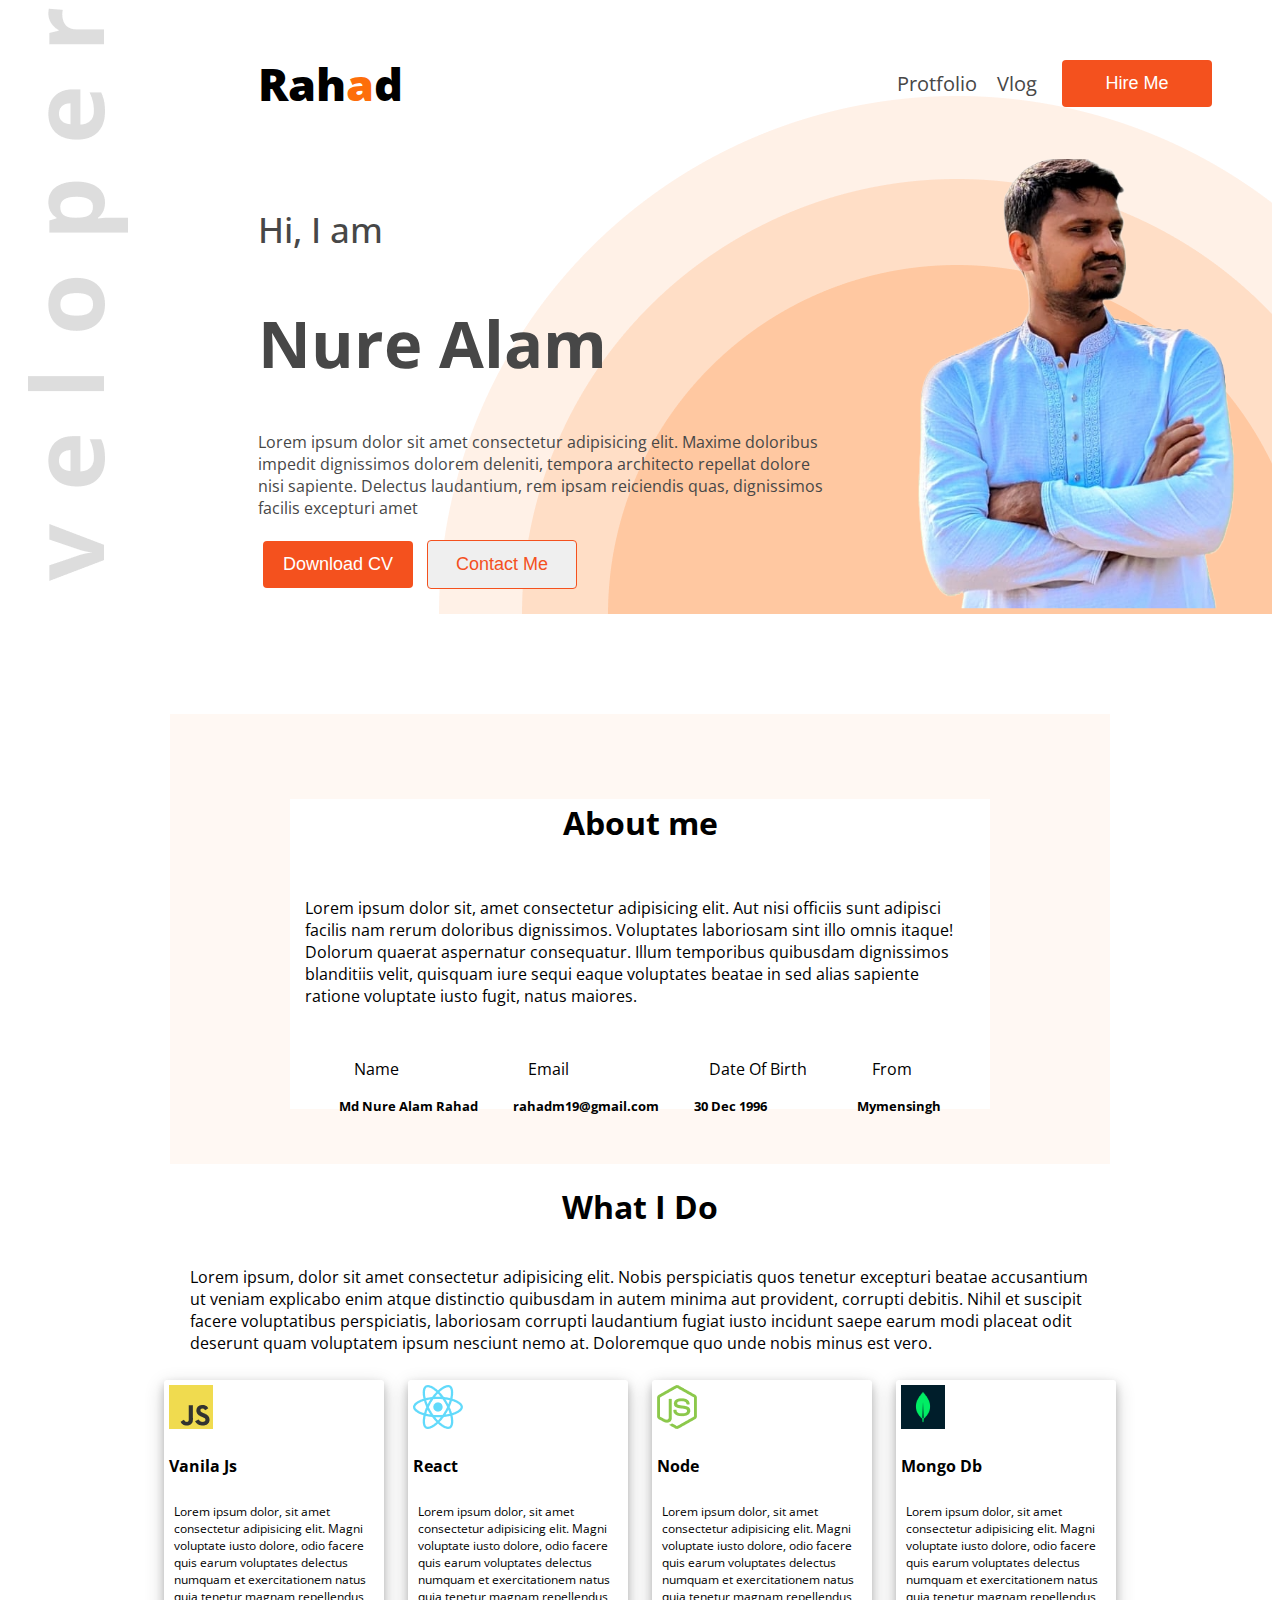
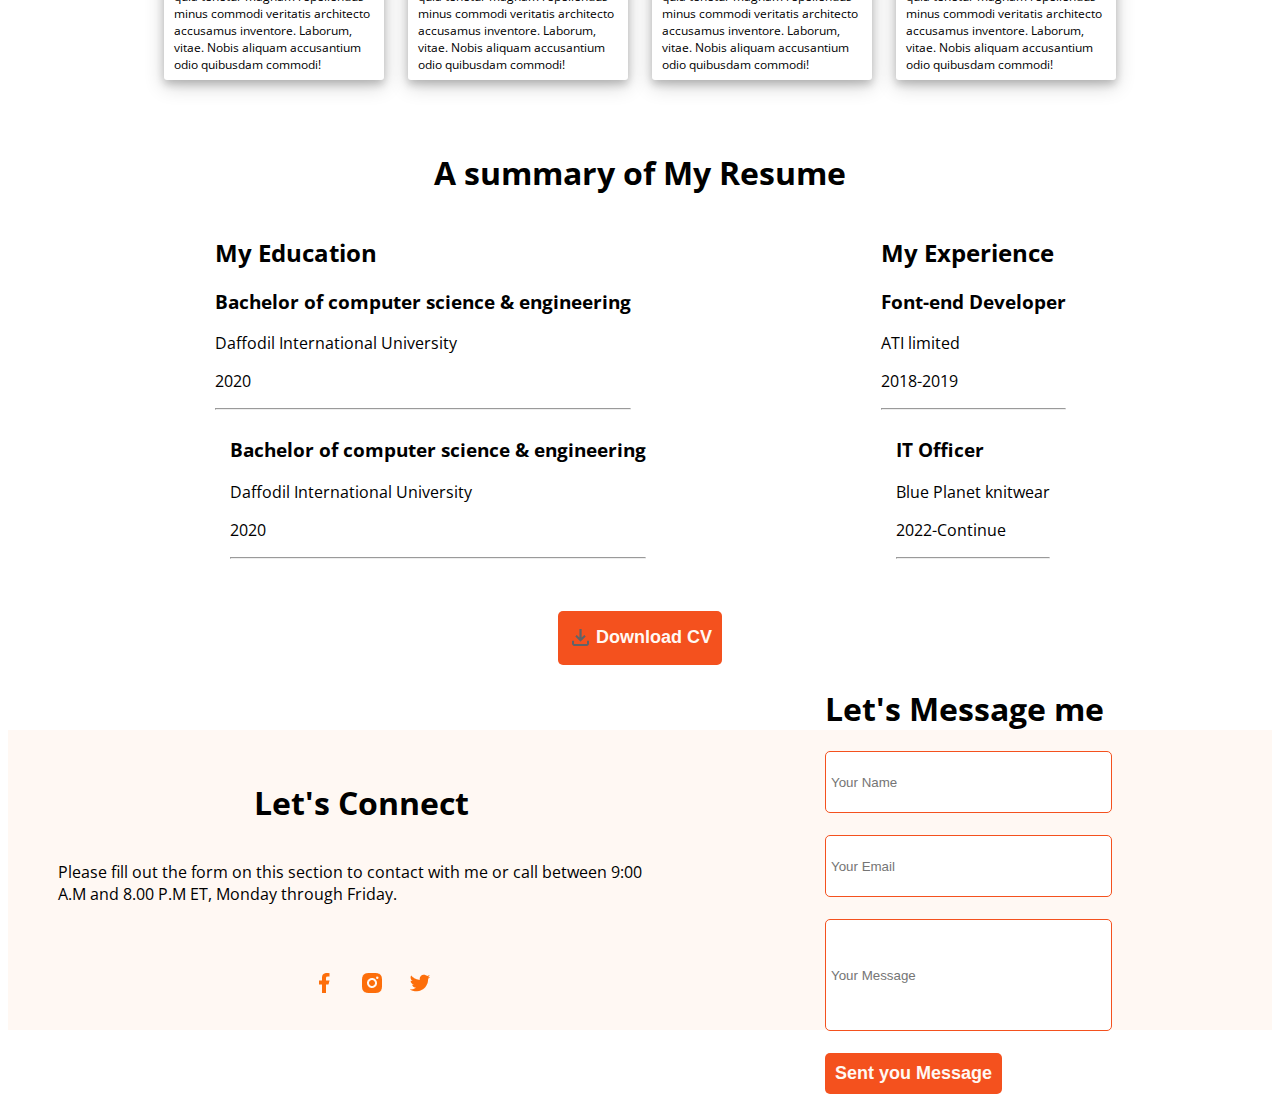
<file: index.html>
<!DOCTYPE html>
<html lang="en">
<head>
    <meta charset="UTF-8">
    <meta name="viewport" content="width=device-width, initial-scale=1.0">
    <title>Rahad Portfolio</title>
    <link rel="stylesheet" href="css/style.css">
</head>
<body class="open-sans">
    <header class="header">
        <nav>
            <h3 class="nav-title">Rah<span class="primary-color">a</span>d</h3>
            <ul>
                <li><a href="" class="dark-2">Protfolio</a></li>
                <li><a href="" class="dark-2">Vlog</a></li>
                <li><a href="hire.html"><Button><span>Hire Me</span></Button></a></li>
            </ul>
        </nav>
       <div class="banner">
            <div class="banner-content">
                <h4 class="banner-greeting dark-2">Hi, I am</h4>
                <h1 class="banner-title dark-2">Nure Alam</h1>
                <p class="content-details dark-2">
                    Lorem ipsum dolor sit amet consectetur adipisicing elit. Maxime doloribus impedit dignissimos dolorem deleniti, tempora architecto repellat dolore nisi sapiente. Delectus laudantium, rem ipsam reiciendis quas, dignissimos facilis excepturi amet
                </p>
                    <button class="cv">Download CV</button>
                    <button class="contact">Contact Me</button>
                   
                
            </div>
            <div class="banner-img">
                <img src="/assets/rahad.png" alt="">
            </div>
       </div>
    </header>
    <section class="contianer">
        <div class="about">
            <div class="about-details">
                <h1>About me</h1>
                <p>Lorem ipsum dolor sit, amet consectetur adipisicing elit. Aut nisi officiis sunt adipisci facilis nam rerum doloribus dignissimos. Voluptates laboriosam sint illo omnis itaque! Dolorum quaerat aspernatur consequatur. Illum temporibus quibusdam dignissimos blanditiis velit, quisquam iure sequi eaque voluptates beatae in sed alias sapiente ratione voluptate iusto fugit, natus maiores.</p>
                <div class="details">
                    <div class="name">
                        <p>Name</p>
                        <h5>Md Nure Alam Rahad</h5>
                    </div>
                    <div class="email">
                       <p>Email</p>
                       <h5>rahadm19@gmail.com</h5>
                    </div>
                    <div class="dateof">
                        <p>Date Of Birth</p>
                        <h5>30 Dec 1996</h5>
                    </div>
                    <div class="from">
                        <p>From</p>
                        <h5>Mymensingh</h5>
                    </div>
                </div>
            </div>
        </div>
    </section>
    <section class="ido">
        <h1>What I Do</h1>
        <p>Lorem ipsum, dolor sit amet consectetur adipisicing elit. Nobis perspiciatis quos tenetur excepturi beatae accusantium ut veniam explicabo enim atque distinctio quibusdam in autem minima aut provident, corrupti debitis. Nihil et suscipit facere voluptatibus perspiciatis, laboriosam corrupti laudantium fugiat iusto incidunt saepe earum modi placeat odit deserunt quam voluptatem ipsum nesciunt nemo at. Doloremque quo unde nobis minus est vero.</p>
        <div class="skill">
            <div class="vanila">
                <img src="/assets/icons/js.png" alt="">
                <h4>Vanila Js</h4>
                <p>Lorem ipsum dolor, sit amet consectetur adipisicing elit. Magni voluptate iusto dolore, odio facere quis earum voluptates delectus numquam et exercitationem natus quia tenetur magnam repellendus minus commodi veritatis architecto accusamus inventore. Laborum, vitae. Nobis aliquam accusantium odio quibusdam commodi!</p>
            </div>
            <div class="vanila">
                <img src="/assets/icons/react.png" alt="">
                <h4>React</h4>
                <p>Lorem ipsum dolor, sit amet consectetur adipisicing elit. Magni voluptate iusto dolore, odio facere quis earum voluptates delectus numquam et exercitationem natus quia tenetur magnam repellendus minus commodi veritatis architecto accusamus inventore. Laborum, vitae. Nobis aliquam accusantium odio quibusdam commodi!</p>
            </div>
            <div class="vanila">
                <img src="/assets/icons/nodejs.png" alt="">
                <h4>Node</h4>
                <p>Lorem ipsum dolor, sit amet consectetur adipisicing elit. Magni voluptate iusto dolore, odio facere quis earum voluptates delectus numquam et exercitationem natus quia tenetur magnam repellendus minus commodi veritatis architecto accusamus inventore. Laborum, vitae. Nobis aliquam accusantium odio quibusdam commodi!</p>
            </div>
            <div class="vanila">
                <img src="/assets/icons/mongo.png" alt="">
                <h4>Mongo Db</h4>
                <p>Lorem ipsum dolor, sit amet consectetur adipisicing elit. Magni voluptate iusto dolore, odio facere quis earum voluptates delectus numquam et exercitationem natus quia tenetur magnam repellendus minus commodi veritatis architecto accusamus inventore. Laborum, vitae. Nobis aliquam accusantium odio quibusdam commodi!</p>
            </div>
        </div>
    </section>
    <div class="summery">
        
        <div class="summary">
            <h1>A summary of My Resume</h1>
            <div class="edu-ex">
                <div class="edu">
                    <h2>My Education</h2>
                    <h3>Bachelor of computer science & engineering</h3>
                    <p>Daffodil International University</p>
                    <p>2020</p>
                    <hr>
                </div>
                <div class="ex">
                    <h2>My Experience</h2>
                    <h3>Font-end Developer</h3>
                    <p>ATI limited</p>
                    <p>2018-2019</p>
                    <hr>
                </div>
            </div>
            <div class="edu-ex">
                <div class="edu">
                    <h3>Bachelor of computer science & engineering</h3>
                    <p>Daffodil International University</p>
                    <p>2020</p>
                    <hr>
                </div>
                <div class="ex">
                    <h3>IT Officer</h3>
                    <p>Blue Planet knitwear</p>
                    <p>2022-Continue</p>
                    <hr>
                </div>
            </div>
            <br>
            <br>
            <button class="cvd">
                <span class="download"><img src="/assets/download.png" alt="">
                </span>Download CV</button>
        </div>
        </div>
    </div>
    <div class="footer">
        <div class="lets-connect">
            <h1>Let's Connect</h1>
            <p>Please fill out the form on this section to contact with me or call between 9:00 A.M and 8.00 P.M ET, Monday through Friday.</p>
            <div class="icon">
                <a href=""><img src="/assets/icons/facebook.png" alt=""></a>
                <a href=""><img src="/assets/icons/insta.png" alt=""></a>
                <a href=""><img src="/assets/icons/twitter.png" alt=""></a>
            </div>
        </div>
        <div class="contact-form">
            <div class="form">
                <h1>Let's Message me</h1>
                <input type="text" placeholder="Your Name" style="height: 50px; width: 275px; border: .2px solid #f4511e; border-radius: 5px; padding: 5px"><br><br>
                <input type="email" placeholder="Your Email" style="height: 50px; width: 275px; border: .2px solid #f4511e; border-radius: 5px;padding: 5px;"><br><br>
                <input type="text" placeholder="Your Message" style="height: 100px; width: 275px; border: .2px solid #f4511e; border-radius: 5px; padding: 5px"> <br><br>
                <button class="cvd">
                    <span class="download">Sent you Message</button>
            </div>
        </div>
    
</body>
</html>
</file>
<file: css/style.css>
@import url('https://fonts.googleapis.com/css2?family=Open+Sans:ital,wght@0,300..800;1,300..800&display=swap');

.open-sans {
    font-family: "Open Sans", serif;
    font-optical-sizing: auto;
    font-style: normal;
    font-variation-settings:
      "wdth" 100;
  }
.primary-color{
    color: #FD6E0A;
}
.dark-2{
    color: #474747;
}
.btn{
    background-color: aliceblue;
    border: .2px solid #FD6E0A ;
}

/* nav style  */
.header{
    background-image: url(../assets/developer.png), url(../assets/header_bg.png);
    background-repeat: no-repeat;
    margin-left: 20px;
    background-position: top left, bottom right;
}
  nav{
    display: flex;
    align-items: center;
    justify-content: space-between;
    margin: 0 35px 0 230px;
  }
  .nav-title{
    font-weight: 800;
    font-size: 45px;
  }
  nav ul{
    display: flex;
    align-items: center;
  }
  nav ul li{
    list-style: none;
    font-size: 20px;
    margin-right: 20px;
  }
  nav li a{
    text-decoration: none;
  }
  nav li a button{
    border-radius: 4px;
    background-color: #f4511e;
    border: none;
    color: #FFFFFF;
    text-align: center;
    font-size: 18px;
    padding: 13px;
    width: 150px;
    transition: all 0.5s;
    cursor: pointer;
    margin: 5px;
    
  }
  nav li a button span {
    cursor: pointer;
    display: inline-block;
    position: relative;
    transition: 0.5s;
  }
  
  nav li a button span:after {
    content: '\00bb';
    position: absolute;
    opacity: 0;
    top: 0;
    right: -10px;
    transition: 0.5s;
  }
  
  nav li a button:hover span {
    padding-right: 15px;
  }
  
  nav li a button:hover span:after {
    opacity: 1;
    right: 0;
  }

  /* banner */
  .banner{
    display: flex;
    justify-content: space-between;
    margin: 0 35px 0 230px;
  }
  .banner-content{
    max-width: 580px;
  }
  .banner-greeting{
    font-size: 35px;
    font-weight: 500;       
  }
  .banner-title{
    font-size: 65px;
    font-weight: bold;
  }

  .banner-img img{
    width: 320px;
    height: 450px;
    margin-bottom: 0;
  }

  .cv{
    border-radius: 4px;
    background-color: #f4511e;
    border: none;
    color: #FFFFFF;
    text-align: center;
    font-size: 18px;
    padding: 13px;
    width: 150px;
    transition: all 0.5s;
    cursor: pointer;
    margin: 5px;
  }
  .contact{
    border-radius: 4px;
    border: .5px solid #f4511e;
    color: #f4511e;
    text-align: center;
    font-size: 18px;
    padding: 13px;
    width: 150px;
    transition: all 0.5s;
    cursor: pointer;
    margin: 5px;
  }
   /* about me  */
.contianer{
  display: flex;
  justify-content: center;
  margin-top: 100px;
}
.about{
  width: 940px;
  height: 450px;
  background-color: #FFF8F3;
  display: flex;
  justify-content: center;
  align-items: center;
}
.about-details{
  width: 700px;
  height: 310px;
  background-color: #ffffff;
  margin-top: 30px;
  display: flex;
  flex-direction: column;
  justify-content: center;
  align-items: center;
}
.about-details p{
  padding: 15px;
}
.details{
  display: flex;
  justify-content: center;
  align-items: center;
  line-height: 0px;
  gap: 35px;
}
/* ido  */
.ido{
  display: flex;
  flex-direction: column;
  align-items: center;
}
.ido p{
  width: 900px;
}
.skill{
  margin-top: 10px;
  width: 1000px;
  height: 300px;
  display: flex;
  justify-content: space-evenly;
}
.vanila{
  box-shadow: 0 4px 8px 0 rgba(0, 0, 0, 0.2), 0 6px 20px 0 rgba(0, 0, 0, 0.19);
  padding: 5px;
  border-radius: 3px;
}
.vanila p{
  width: 200px;
  display: flex;
  font-size: 12px;
  padding: 5px;
}
/* summary  */
.summery{
  display: flex;
  justify-content: center;
  margin-top: 50px;
}
.summary{
  display: flex;
  flex-direction: column;
  align-items: center;
  width: 1000px;
  height: 300px;
}
.edu-ex{
  display: flex;
  flex-direction: row;
  gap: 250px;
  
}
.cvd{
  background-color: #f4511e;
  display: flex;
  justify-content: center;
  align-items: center;
  gap: 3px;
  border: none;
  font-size: 18px;
  font-weight: bold;
  padding: 10px;
  border-radius: 5px;
  color: #FFF8F3;

}
.download img{
  width: 25px;
  margin-top: 4px;
  columns: #ffff;
}

/* footer */
 
.footer{
  margin-top: 300px;
  height: 300px;
  background-color: #FFF8F3;
  display: flex;
}
.lets-connect{
  display: flex;
  flex-direction: column;
  align-items: center;
  justify-content: center;
  width: 50%;
  margin-left: 50px;
}
.contact-form{
  display: flex;
  flex-direction: column;
  justify-content: center;
  align-items: center;
  width: 50%;
}
.icon a img{
  margin-left: 20px;
  margin-top: 50px;
}
.margin{
  margin-left: 20px;
}
#cars{
  padding: 10px;
  border: none;
  font-size: 15px;
  background-color: chartreuse;
  border-radius: 5px;
}
</file>
